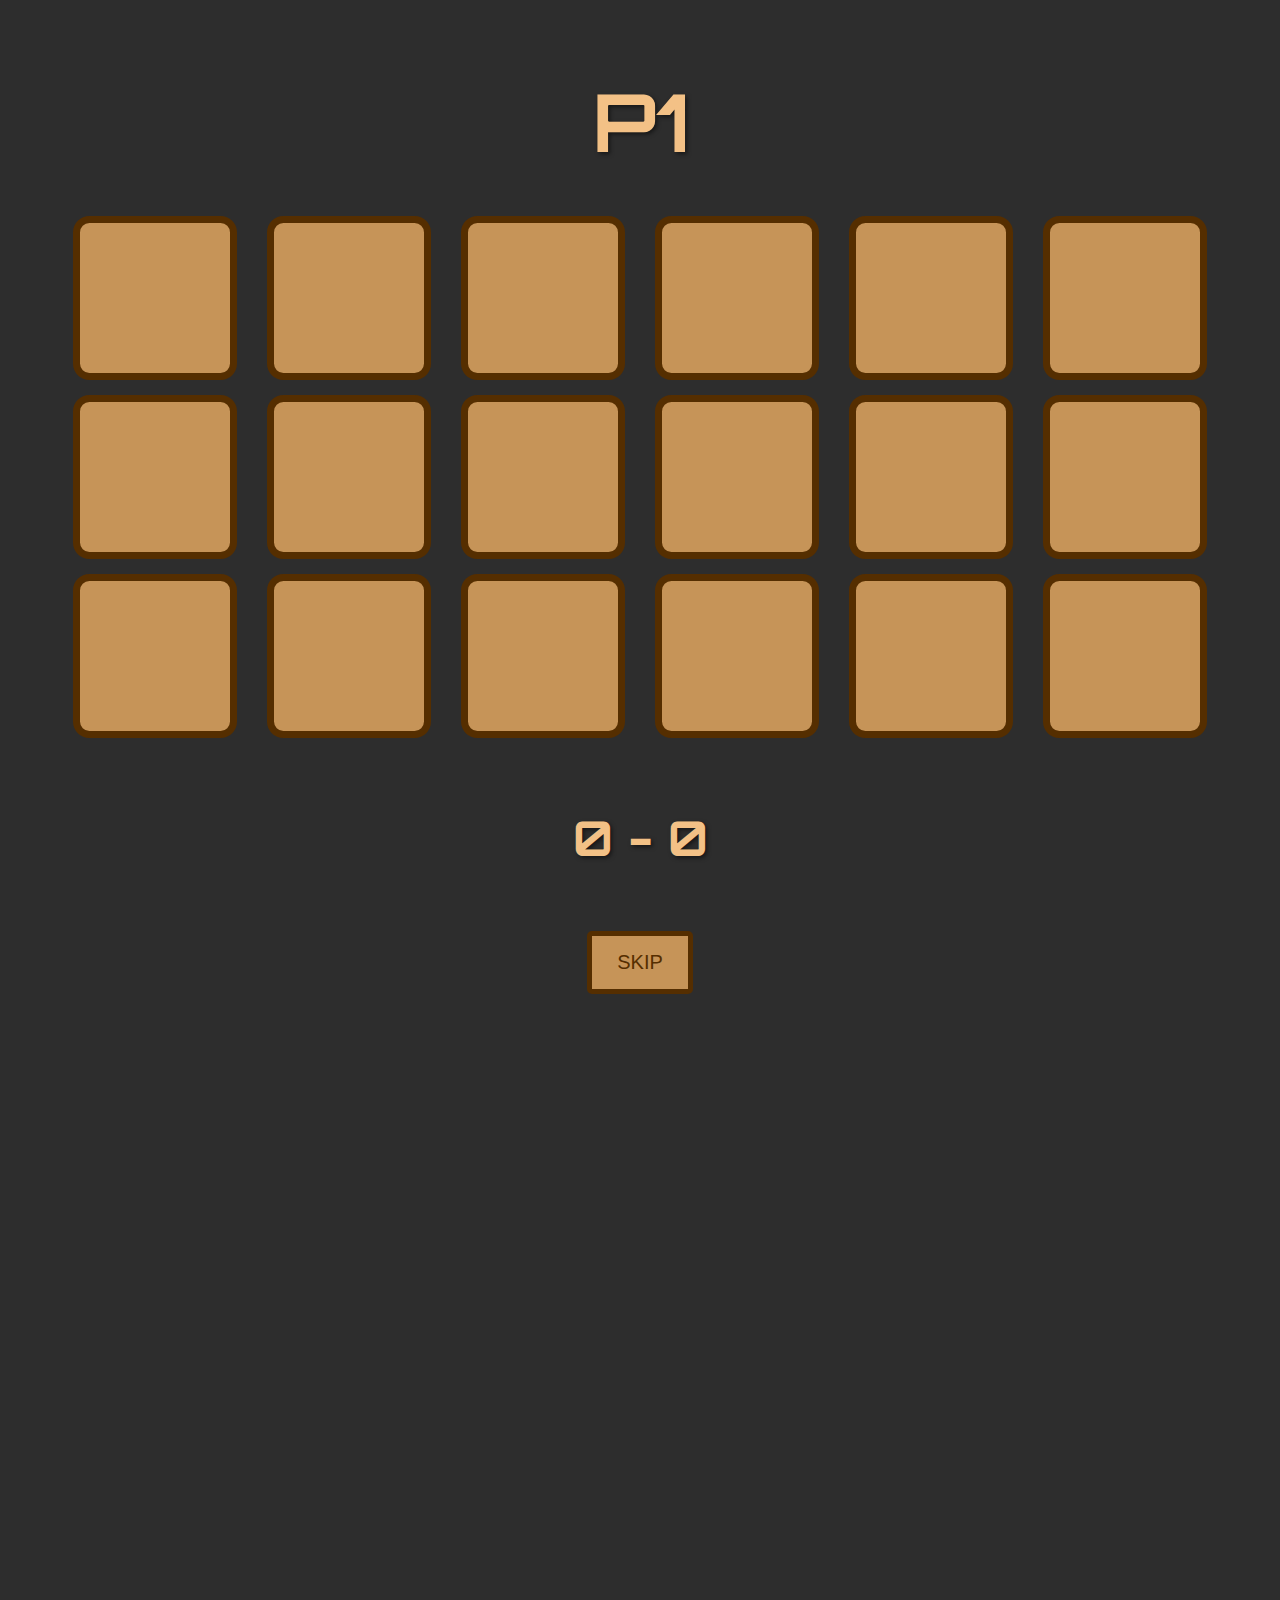
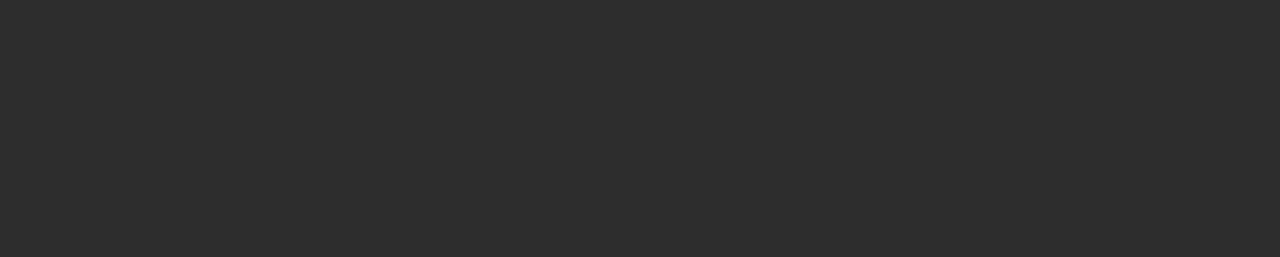
<file: index.html>
<!DOCTYPE html>
<html lang="en" dir="ltr">

<head>
  <meta charset="utf-8">
  <meta name="viewport" content="width=device-width, initial-scale=1.0">
  <title>Memory Game</title>
  <link rel="preconnect" href="https://fonts.googleapis.com">
  <link rel="preconnect" href="https://fonts.gstatic.com" crossorigin>
  <link href="https://fonts.googleapis.com/css2?family=Orbitron:wght@500&display=swap" rel="stylesheet">
  <link href="https://fonts.googleapis.com/css?family=Press+Start+2P" rel="stylesheet">
  <link rel="stylesheet" href="styles.css">
</head>

<body>
  <h1 id="level-title">P1</h1>
  <div class="container">
    <div class="row">

      <div type="button" id="one" class="btn blue">
        <h2 class="content one">X</h2>
      </div>

      <div type="button" id="two" class="btn blue">
        <h2 class="content two">X</h2>
      </div>

      <div type="button" id="three" class="btn blue">
        <h2 class="content three">X</h2>
      </div>

    </div>
    <div class="row">

      <div type="button" id="four" class="btn blue">
        <h2 class="content four">X</h2>
      </div>

      <div type="button" id="five" class="btn blue">
        <h2 class="content five">X</h2>
      </div>

      <div type="button" id="six" class="btn blue">
        <h2 class="content six">X</h2>
      </div>

    </div>

    <div class="row">

      <div type="button" id="seven" class="btn blue">
        <h2 class="content seven">X</h2>
      </div>

      <div type="button" id="eight" class="btn blue">
        <h2 class="content eight"></h2>
      </div>

      <div type="button" id="nine" class="btn blue">
        <h2 class="content nine">X</h2>
      </div>

    </div>
    <div class="row">

      <div type="button" id="ten" class="btn blue">
        <h2 class="content ten">X</h2>
      </div>

      <div type="button" id="eleven" class="btn blue">
        <h2 class="content eleven">X</h2>
      </div>

      <div type="button" id="twelve" class="btn blue">
        <h2 class="content twelve">X</h2>
      </div>

    </div>

    <div class="row">

      <div type="button" id="thirteen" class="btn blue">
        <h2 class="content thirteen">X</h2>
      </div>

      <div type="button" id="fourteen" class="btn blue">
        <h2 class="content fourteen">X</h2>
      </div>

      <div type="button" id="fifteen" class="btn blue">
        <h2 class="content fifteen">X</h2>
      </div>

    </div>
    <div class="row">

      <div type="button" id="sixteen" class="btn blue">
        <h2 class="content sixteen">X</h2>
      </div>

      <div type="button" id="seventeen" class="btn blue">
        <h2 class="content seventeen">X</h2>
      </div>

      <div type="button" id="eighteen" class="btn blue">
        <h2 class="content eighteen">X</h2>
      </div>

    </div>

  </div>

  <h1 id="level-score">0 - 0</h1>
  <button class="skipButton">SKIP</button>


<script src="https://ajax.googleapis.com/ajax/libs/jquery/3.7.1/jquery.min.js"></script>
<script src="index.js" charset="utf-8"></script>

</body>

</html>
</file>
<file: styles.css>
body {
  display: flex;
  flex-direction: column;
  align-items: center;
  text-align: center;
  background-color: #2D2D2D;


  overflow-x: visible; /* or overflow-x: auto; */
  overflow-y: visible; /* or overflow-y: visible; */
  
}

#level-title,
#level-score {
  font-family: 'Orbitron', sans-serif;
  font-size: 5rem; /* Increased font size to 8rem */
  margin: 5%;
  color: #F3C186;
  text-shadow: 2px 2px 4px rgba(0, 0, 0, 0.5);
}

#level-title {
  margin-bottom: 30px;
}

#level-score {
  font-size: 3rem;
  margin:  5%;
  margin-top: -1050px;
}



.container {
  display: grid;
  grid-template-columns: 1fr 1fr 1fr 1fr 1fr 1fr;
  grid-template-rows: 1fr 1fr 1fr;
}

.btn {
  margin: 15px;
  height: 150px;
  width: 150px;
  border: 7px solid black;
  border-radius: 10%;
  border-color: #552E00;
  display: flex;
  align-items: center;
  justify-content: center;
  text-align: center;
  position: relative;
}

.btn span {
  position: relative;
  top: 20px; /* Adjust this value to move the numbers above the center */
}

/* Keep the existing button color classes */
.red {
  background-color: #B44343;
}

.green {
  background-color: #B4DD8A;
}

.blue {
  background-color: #C69458;
}

.yellow {
  background-color: yellow;
}

.pressed {
  box-shadow: 0 0 20px white;
  background-color: grey;
}

.content {
  display: flex;
  justify-content: center;
  text-align: center;
  font-size: 7rem;
  color: #552E00;
  padding: 0px;
  margin: 0px;
  margin-top: -3px;
}



.skipButton {
  display: inline-block;
  padding: 15px 25px;
  font-size: 20px;
  text-align: center;
  text-decoration: none;
  cursor: pointer;
  border: 5px solid #552E00;
  color: #552E00;
  background-color: #C69458;
  border-radius: 5px;
  transition: background-color 0.3s, color 0.3s;
}

/* Hover effect */
.skipButton:hover {
  background-color: #552E00;
  color: #C69458;
}


@media only screen and (max-width: 600px) {
  .container {
    display: grid;
    grid-template-rows: 1fr 1fr 1fr 1fr 1fr 1fr;
    grid-template-columns: 1fr 1fr 1fr;
  }
  #level-title{
    font-size: 3rem;
  }
  #level-score {
    font-size: 3rem;
    margin:  5%;
    margin-top: -1170px;
  }

  .btn {
    height: 80px;
    width: 80px;
    margin: 5px;
  }
  .btn span {
    top: 5px;
  }
  .skipButton {
    padding: 8px 15px;
    font-size: 14px;
  }

  .content {
    display: flex;
    justify-content: center;
    text-align: center;
    font-size: 4rem;
    color: #552E00;
    padding: 0px;
    margin: 0px;
    margin-top: -3px;
  }
}
</file>
